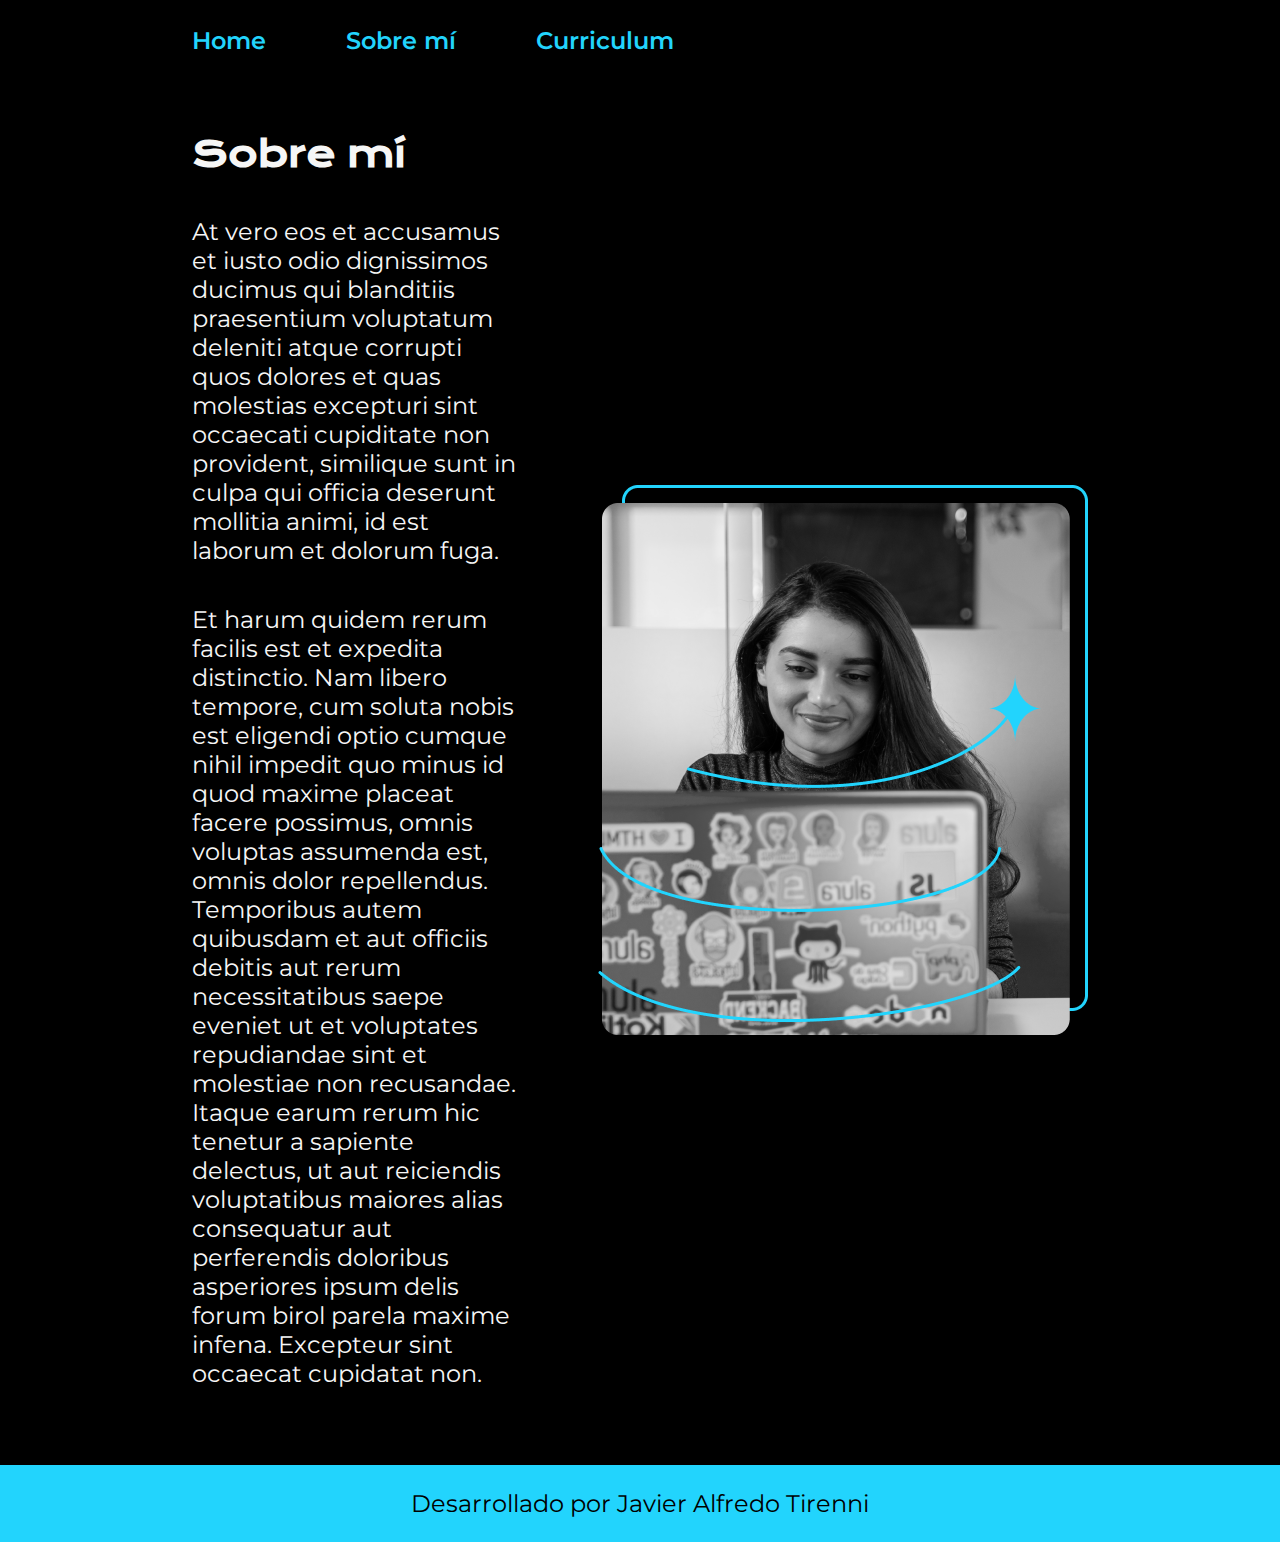
<file: about.html>
<!DOCTYPE html>
<html lang="es-mx">
<head>
    <meta charset="UTF-8">
    <meta name="viewport" content="width=device-width, initial-scale=1.0">
    <link rel="stylesheet" href="./style/style.css">
    <title>Sobre mí</title>
</head>
<body class="body">
    <header class="header">
        <nav class="header__menu">
            <a class="header__menu__link" href="index.html">Home</a>
            <a class="header__menu__link" href="about.html">Sobre mí</a>
            <a class="header__menu__link" href="curriculum.html">Curriculum</a>
        </nav>
    </header>
    <main class="presentacion">
        <section class="presentacion_contenido">
            <h1 class="presentacion_contenido_titulo">Sobre mí</h1>
            <p class="presentacion_contenido_texto">At vero eos et accusamus et iusto odio dignissimos ducimus qui blanditiis praesentium voluptatum deleniti atque corrupti quos dolores et quas molestias excepturi sint occaecati cupiditate non provident, similique sunt in culpa qui officia deserunt mollitia animi, id est laborum et dolorum fuga.</p>
            <p class="presentacion_contenido_texto">Et harum quidem rerum facilis est et expedita distinctio. Nam libero tempore, cum soluta nobis est eligendi optio cumque nihil impedit quo minus id quod maxime placeat facere possimus, omnis voluptas assumenda est, omnis dolor repellendus. Temporibus autem quibusdam et aut officiis debitis aut rerum necessitatibus saepe eveniet ut et voluptates repudiandae sint et molestiae non recusandae. Itaque earum rerum hic tenetur a sapiente delectus, ut aut reiciendis voluptatibus maiores alias consequatur aut perferendis doloribus asperiores ipsum delis forum birol parela maxime infena. Excepteur sint occaecat cupidatat non.
            </p>
        </section>
        <img presentacion__imagen src="assets/img/Imagem.png" alt="profile-imagen">
    </main>
    <footer class="footer">
        <p>Desarrollado por Javier Alfredo Tirenni</p>
    </footer>
</body>
</html>
</file>
<file: style/style.css>
/* Importar fuentes de Google Fonts */
@import url('https://fonts.googleapis.com/css2?family=Krona+One&family=Montserrat:ital,wght@0,100..900;1,100..900&display=swap');

:root{
    --color-primario: #000000;
    --color-secundario: #F6F6F6;
    --color-terciario: #22D4FD;
    --color-hover: #272727;

    --fuente-krona: 'Krona One', sans-serif;
    --fuente-montserrat: 'Montserrat', sans-serif;
}
*{
    margin: 0;
    padding: 0;
    text-decoration: none;
}

.body{
    box-sizing: border-box;
    background-color: var(--color-primario);
    color: var(--color-secundario);
}
.header{
    padding: 2% 0 0 15%;
}
.header__menu{
    display: flex;
    gap: 80px;
}
.header__menu__link{
    font-family: var(--fuente-montserrat);
    font-size: 1.5rem;
    font-weight: 600;
    color: var(--color-terciario);
}
.presentacion{
    padding: 6% 15%;
    display: flex;
    align-items: center;
    justify-content: space-between;
    gap: 82px;
}

.presentacion_contenido {
    width: 50%;
    display: flex;
    flex-direction: column;
    gap: 40px;
}
.presentacion_contenido_titulo {
    font-size: 2.25rem;
    font-family: var(--fuente-krona);
}
.titulo-destaque{
    color: var(--color-terciario);
} 
.presentacion_contenido_texto {
    font-family: var(--fuente-montserrat);
    font-size: 1.5rem;
}
.presentacion_contenido_texto a{
    text-decoration: none;
    color: var(--color-terciario);
}
.presentacion__enlaces{
    display: flex;
    justify-content: space-between;
    flex-direction: column;
    align-items: center;
    gap: 32px;
}
.presentacion__enlaces_subtitulo {
    font-family: var(--fuente-krona);
    font-size: 1.5rem;
    font-weight: 400;
}
.presentacion__enlaces_link {
    width: 50%;
    text-align: center;
    padding: 21.5px 0;
    border-radius: 8px;
    font-family: var(--fuente-montserrat);
    font-size: 1.5rem;
    font-weight: 600;
    color: var(--color-secundario);
    text-decoration: none;
    border: 2px solid var(--color-terciario);
    display: flex;
    justify-content: center;
    gap: 10px;
}


.presentacion__enlaces_link:hover{
    background-color: var(--color-hover);
}

.presentacion__imagen {
    width: 50%;
}

.footer{
    background-color: var(--color-terciario);
    padding: 1.5rem;
    color: var(--color-primario);
    text-align: center;
    font-family: var(--fuente-montserrat);
    font-size: 1.5rem;
    font-weight: 400;
}

@media (max-width: 1250px) {
    .header{
        padding: 10%;
    }
    .header__menu{
        justify-content: center;
    }
    .presentacion{
        flex-direction: column-reverse;
        padding: 5%;
    }
    .presentacion_contenido{
        width: auto;
    }
    .presentacion__imagen{
        width: 50%;
    }
}
</file>
